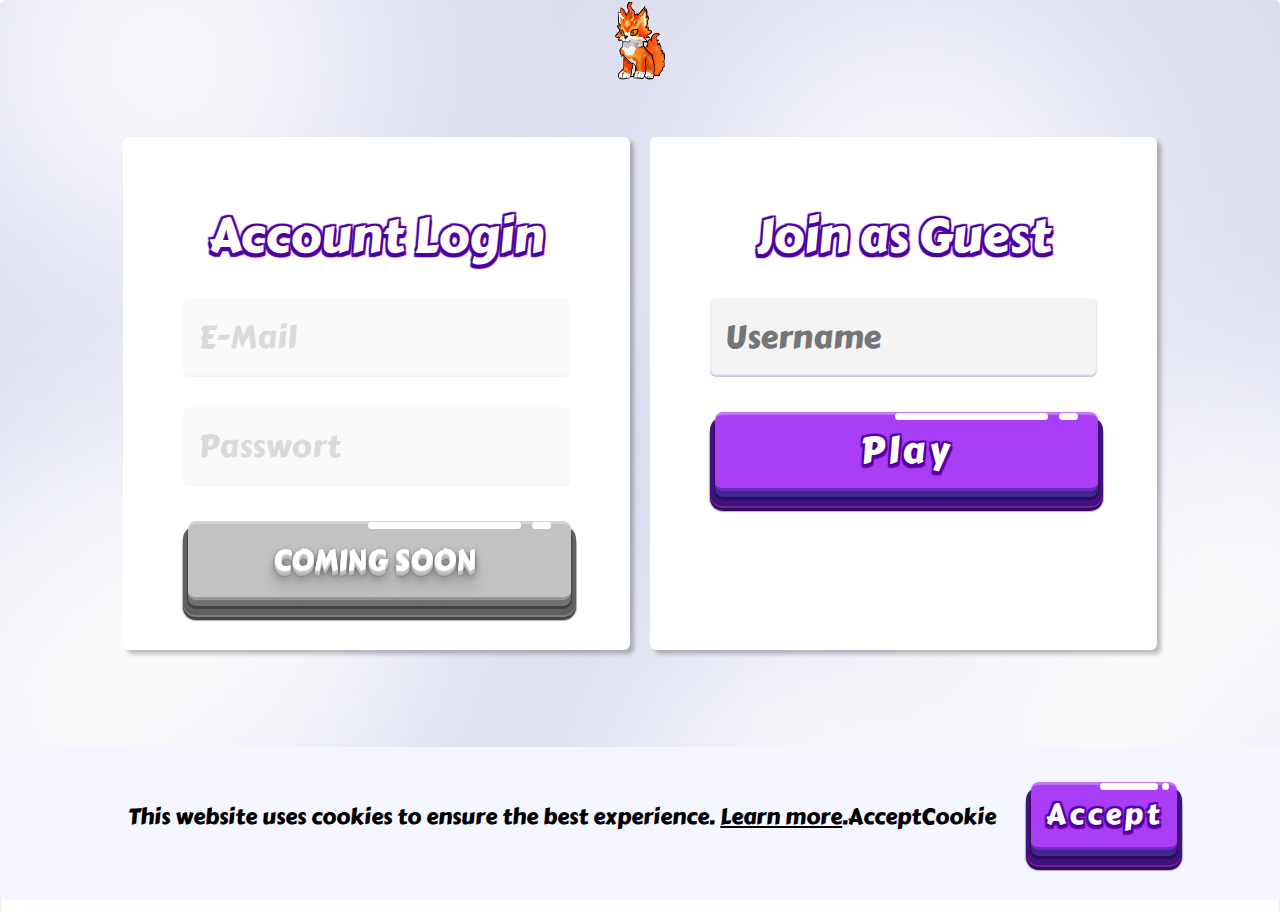
<file: index.html>
<!DOCTYPE html>
<html lang="en">

<head>
    <title>CatTD - Login</title>
    <meta charset="UTF-8" />
    <meta name="viewport" content="width=device-width, initial-scale=1.0" />
    <link rel="shortcut icon" href="src/img/icon.png" type="image/x-icon" />
    <link href="https://fonts.googleapis.com/css?family=Carter+One" rel="stylesheet" />
    <link rel="stylesheet" href="src/css/Styles.css" />

    <script type="application/javascript" src="src/js/cookies.js"></script>
    <script>
        if (getCookie('username') != null) {
            window.open("src/CatTD_lobby.html", "_self");
        }
    </script>
</head>

<body>
    <div id="outercontainer">
        <div id="innercontainer">
            <header>
                <a href="index.html"><img id="header-logo" src="src/img/icon.gif" /></a>
            </header>
            <div id="contentdiv">
                <div id="forms_div">
                    <div class="formdiv">
                        <div class="formtitle">Account Login</div>
                        <div>
                            <div id="coming-soon-overlay-text">COMING SOON</div>
                            <div>
                                <input class="input_deact" id="email" type="text" name="E-Mail" placeholder="E-Mail"
                                    disabled />
                            </div>
                            <div>
                                <input class="input_deact" id="password" type="password" name="Passwort"
                                    placeholder="Passwort" disabled />
                            </div>
                            <div>
                                <button class="game-button deact" id="formSubmit2">　</button>
                            </div>
                            <div class="error_messages"></div>
                        </div>
                    </div>
                    <div class="formdiv">
                        <div class="formtitle">Join as Guest</div>
                        <div>
                            <div>
                                <input id="username" type="text" name="name" placeholder="Username" />
                            </div>
                            <div>
                                <button class="game-button" id="formSubmit" onclick="playAsGuest()">
                                    Play
                                </button>
                            </div>
                            <div class="error_messages" id="error_message_guest"></div>
                        </div>
                        <!-- play as guest function-->
                        <script>
                            function playAsGuest() {
                                error_message_guest.innerHTML = ""
                                if (!checkCookieAcceptance()) {
                                    error_message_guest.innerHTML = "Accept cookies first"
                                } else {
                                    var username = document.getElementById("username").value;
                                    if (!username) {
                                        error_message_guest.innerHTML = "Add a Username"
                                    } else {
                                        setCookie("username", username)
                                        if (getCookie('username') != null) {
                                            window.open("src/CatTD_lobby.html", "_self");
                                        }
                                    }
                                }
                            }
                            document.getElementById("username").addEventListener("keyup", function (event) {
                                    if (event.key === "Enter") {
                                        playAsGuest()
                                    }
                                });
                        </script>
                    </div>
                </div>



                <!-- Cookie System -->
                <div id="cookiePopup">
                    This website uses cookies to ensure the best experience. <a href="src/ref/privacypolice.html">Learn
                        more</a>.AcceptCookie
                    <button class="game-button" onclick="acceptCookies()">Accept</button>
                </div>

                <script>
                    // Überprüfen, ob bereits akzeptiert wurde
                    function checkCookieAcceptance() {
                        var accepted = getCookie('cookiesAccepted');
                        if (accepted === 'true') {
                            document.getElementById('formSubmit').style.disabled = 'true';
                            return true
                        }
                    return false
                    }

                    // Akzeptieren und ausblenden
                    function acceptCookies() {
                        setCookie('cookiesAccepted', 'true');
                        setCookie("volume", 0.5)
                        document.getElementById('formSubmit').style.disabled = 'false';
                        document.getElementById('cookiePopup').style.display = 'none';
                    }

                    // Prüfen und Anzeigen des Popups
                    if (!checkCookieAcceptance()) {
                        document.getElementById('cookiePopup').style.display = 'block';
                    }
                </script>

            </div>
        </div>
    </div>
    <footer>
        <div>
            <a href="src/ref/imprint.html" class="footer_text">Imprint</a>
            <a href="src/ref/privacypolice.html" class="footer_text">Privacy Policy</a>
        </div>
        <div class="footer_text">© 2024</div>
    </footer>
</body>

</html>
</file>
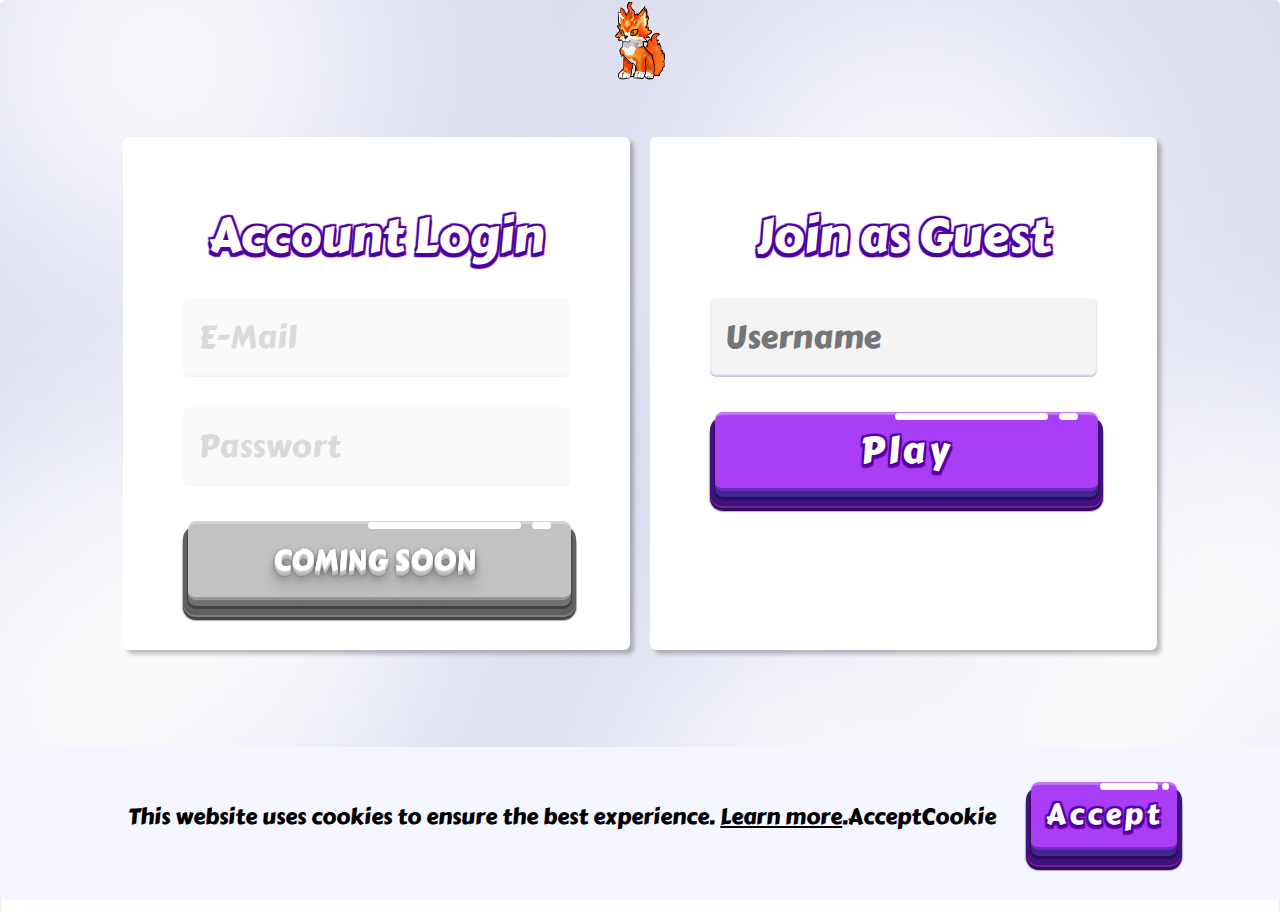
<file: CatTD.html>
<!DOCTYPE html>
<html lang="en">

<head>
    <title>CatTD - Login</title>
    <meta charset="UTF-8" />
    <meta name="viewport" content="width=device-width, initial-scale=1.0" />
    <link rel="shortcut icon" href="src/img/icon.png" type="image/x-icon" />
    <link href="https://fonts.googleapis.com/css?family=Carter+One" rel="stylesheet" />
    <link rel="stylesheet" href="src/css/Styles.css" />

    <script type="application/javascript" src="src/js/cookies.js"></script>
    <script>
        if (getCookie('username') != null) {
            window.open("src/CatTD_lobby.html", "_self");
        }
    </script>
</head>

<body>
    <div id="outercontainer">
        <div id="innercontainer">
            <header>
                <a href="index.html"><img id="header-logo" src="src/img/icon.gif" /></a>
            </header>
            <div id="contentdiv">
                <div id="forms_div">
                    <div class="formdiv">
                        <div class="formtitle">Account Login</div>
                        <div>
                            <div id="coming-soon-overlay-text">COMING SOON</div>
                            <div>
                                <input class="input_deact" id="email" type="text" name="E-Mail" placeholder="E-Mail"
                                    disabled />
                            </div>
                            <div>
                                <input class="input_deact" id="password" type="password" name="Passwort"
                                    placeholder="Passwort" disabled />
                            </div>
                            <div>
                                <button class="game-button deact" id="formSubmit2">　</button>
                            </div>
                            <div class="error_messages"></div>
                        </div>
                    </div>
                    <div class="formdiv">
                        <div class="formtitle">Join as Guest</div>
                        <div>
                            <div>
                                <input id="username" type="text" name="name" placeholder="Username" />
                            </div>
                            <div>
                                <button class="game-button" id="formSubmit" onclick="playAsGuest()">
                                    Play
                                </button>
                            </div>
                            <div class="error_messages" id="error_message_guest"></div>
                        </div>
                        <!-- play as guest function-->
                        <script>
                            function playAsGuest() {
                                error_message_guest.innerHTML = ""
                                if (!checkCookieAcceptance()) {
                                    error_message_guest.innerHTML = "Accept cookies first"
                                } else {
                                    var username = document.getElementById("username").value;
                                    if (!username) {
                                        error_message_guest.innerHTML = "Add a Username"
                                    } else {
                                        setCookie("username", username)
                                        if (getCookie('username') != null) {
                                            window.open("src/CatTD_lobby.html", "_self");
                                        }
                                    }
                                }
                            }
                            document.getElementById("username").addEventListener("keyup", function (event) {
                                    if (event.key === "Enter") {
                                        playAsGuest()
                                    }
                                });
                        </script>
                    </div>
                </div>



                <!-- Cookie System -->
                <div id="cookiePopup">
                    This website uses cookies to ensure the best experience. <a href="src/ref/privacypolice.html">Learn
                        more</a>.AcceptCookie
                    <button class="game-button" onclick="acceptCookies()">Accept</button>
                </div>

                <script>
                    // Überprüfen, ob bereits akzeptiert wurde
                    function checkCookieAcceptance() {
                        var accepted = getCookie('cookiesAccepted');
                        if (accepted === 'true') {
                            document.getElementById('formSubmit').style.disabled = 'true';
                            return true
                        }
                        return false
                    }

                    // Akzeptieren und ausblenden
                    function acceptCookies() {
                        setCookie('cookiesAccepted', 'true');
                        setCookie("volume", 0.5)
                        document.getElementById('formSubmit').style.disabled = 'false';
                        document.getElementById('cookiePopup').style.display = 'none';
                    }

                    // Prüfen und Anzeigen des Popups
                    if (!checkCookieAcceptance()) {
                        document.getElementById('cookiePopup').style.display = 'block';
                    }
                </script>

            </div>
        </div>
    </div>
    <footer>
        <div>
            <a href="src/ref/imprint.html" class="footer_text">Imprint</a>
            <a href="src/ref/privacypolice.html" class="footer_text">Privacy Policy</a>
        </div>
        <div class="footer_text">© 2024</div>
    </footer>
</body>

</html>
</file>
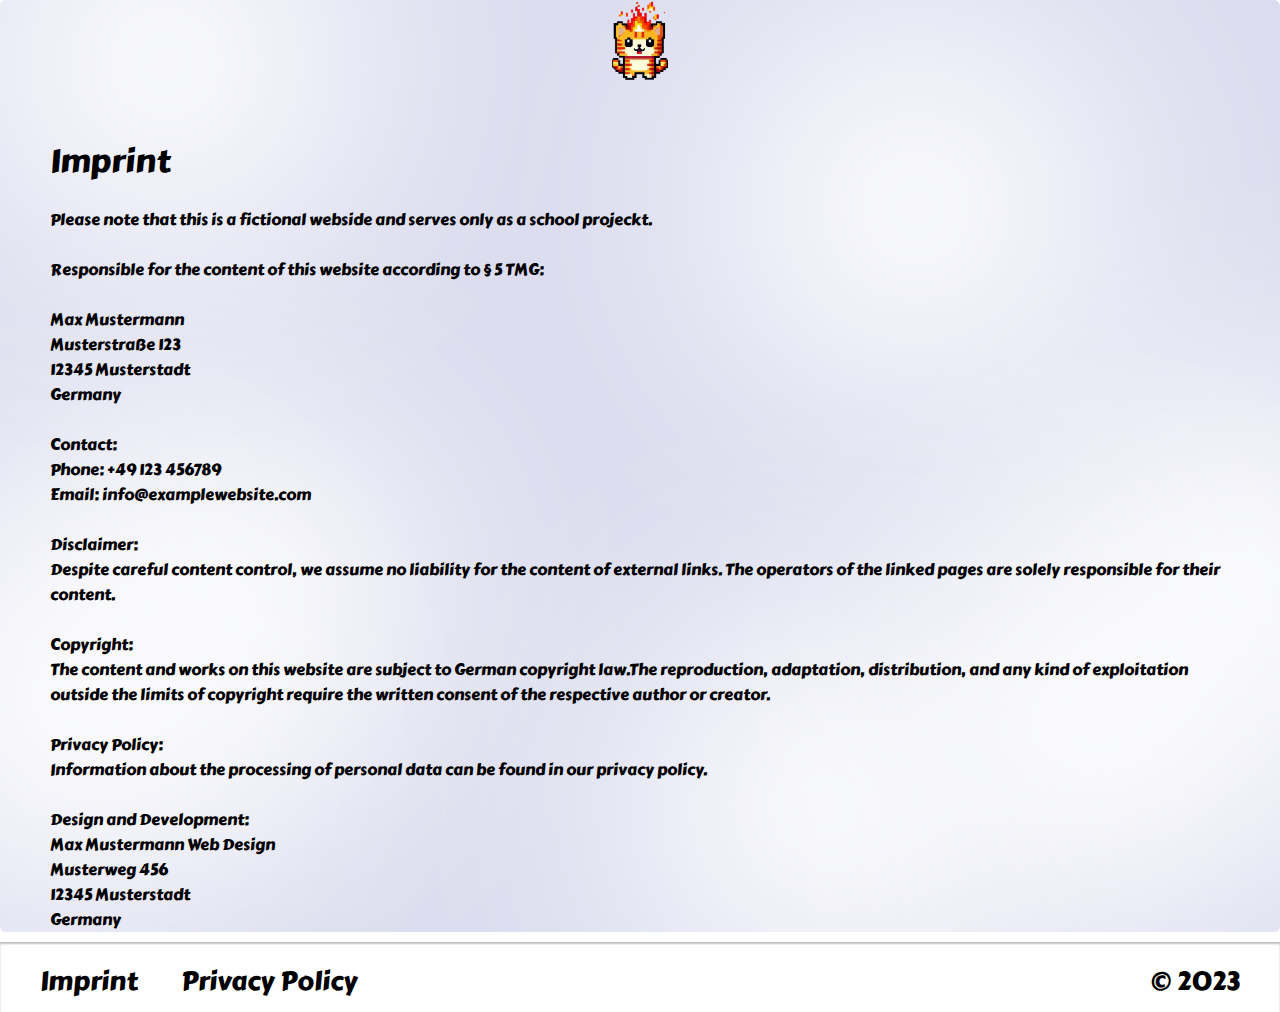
<file: src/ref/imprint.html>
<!DOCTYPE html>
<html lang="en">

<head>
    <title>CatTD - Imprint</title>
    <meta charset="UTF-8" />
    <meta name="viewport" content="width=device-width, initial-scale=1.0" />
    <link rel="shortcut icon" href="img/icon.png" type="image/x-icon" />
    <link href="https://fonts.googleapis.com/css?family=Carter+One" rel="stylesheet" />
    <link rel="stylesheet" href="../css/Styles.css" />
</head>

<body>
    <div id="outercontainer">
        <div id="content">
            <header>
                <a href="../../index.html"><img id="header-logo" src="../img/icon.png"></a>
            </header>
            <div id="body" style="margin: 50px;">
                <h1>Imprint</h1>
                Please note that this is a fictional webside and serves only as a school projeckt.<br />
                <br />
                Responsible for the content of this website according to § 5 TMG:<br />
                <br />
                Max Mustermann<br />
                Musterstraße 123<br />
                12345 Musterstadt<br />
                Germany<br />
                <br />
                Contact:<br />
                Phone: +49 123 456789<br />
                Email: info@examplewebsite.com<br />
                <br />
                Disclaimer:<br />
                Despite careful content control, we assume no liability for the content of external links. The operators
                of the
                linked pages are solely responsible for their content.<br />
                <br />
                Copyright:<br />
                The content and works on this website are subject to German copyright law.The reproduction, adaptation,
                distribution, and any kind of exploitation outside the limits of copyright require the written consent
                of the
                respective author or creator.<br />
                <br />
                Privacy Policy:<br />
                Information about the processing of personal data can be found in our privacy policy.<br />
                <br />
                Design and Development:<br />
                Max Mustermann Web Design<br />
                Musterweg 456<br />
                12345 Musterstadt<br />
                Germany<br />
            </div>
        </div>
    </div>
    <footer>
        <div>
            <a href="imprint.html" class="footer_text">Imprint</a>
            <a href="privacypolice.html" class="footer_text">Privacy Policy</a>
        </div>
        <div class="footer_text">
            © 2023
        </div>

    </footer>
</body>

</html>
</file>
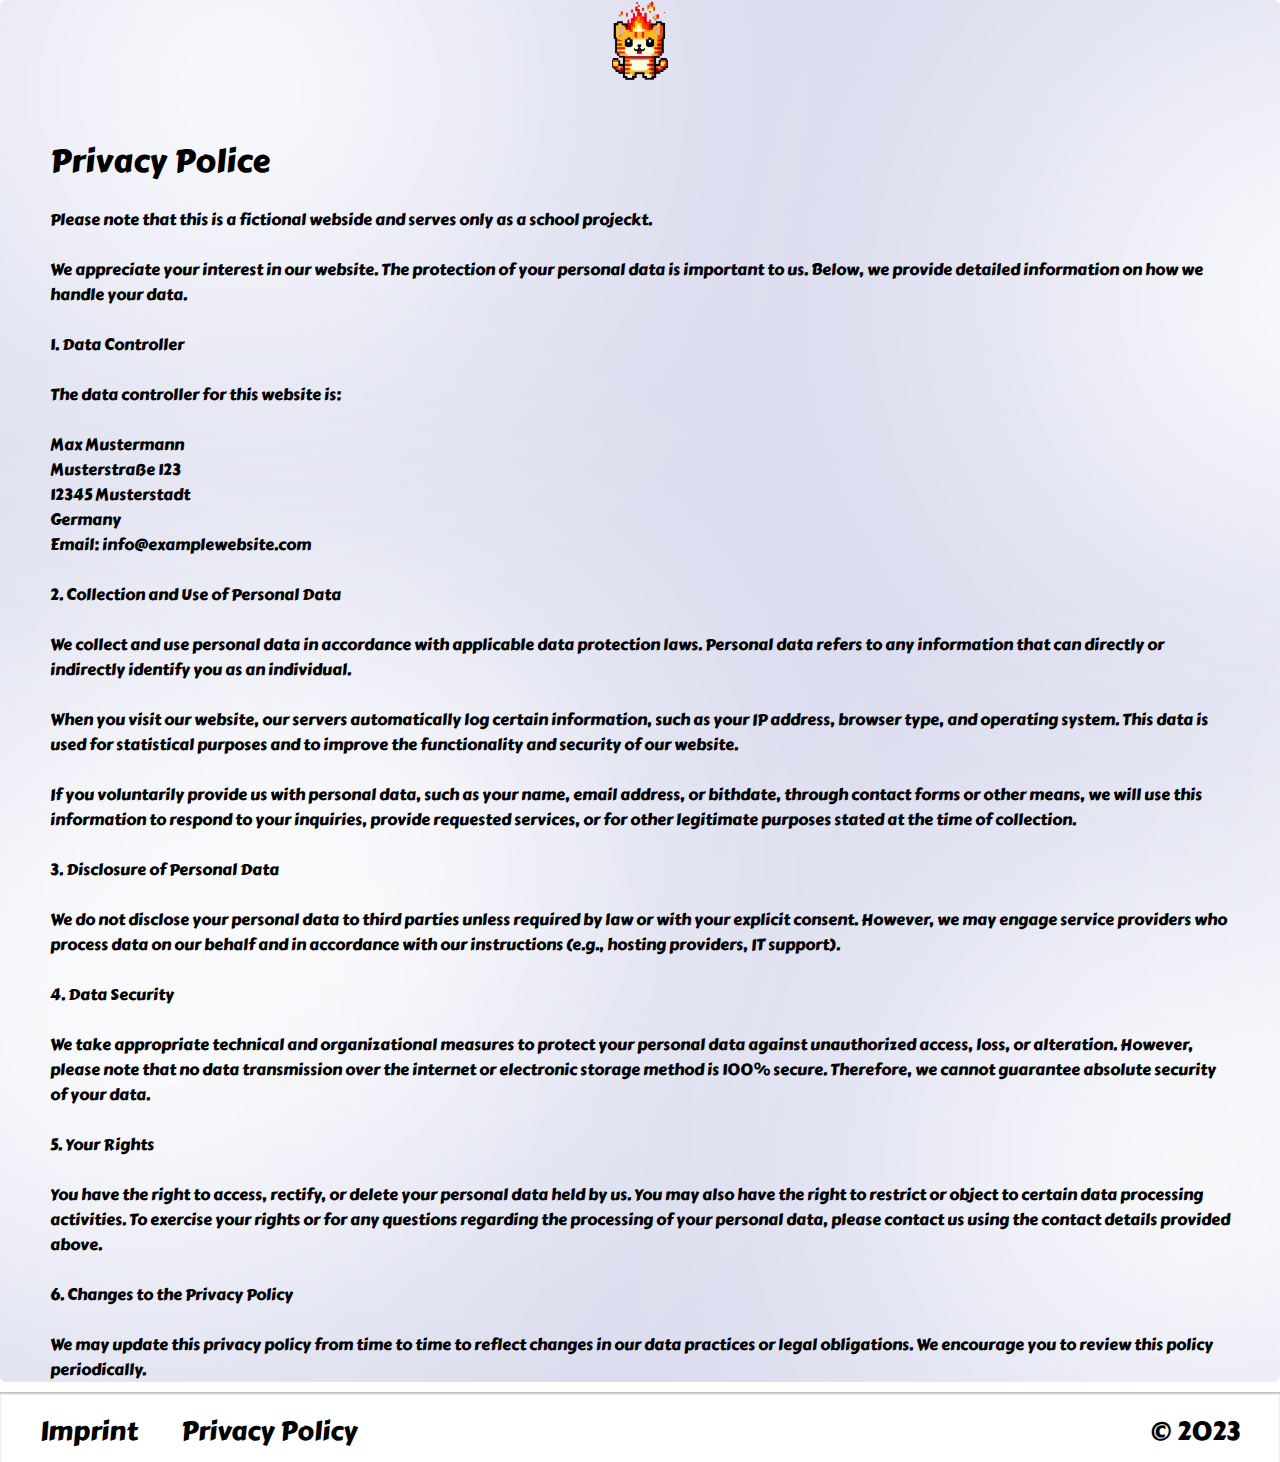
<file: src/ref/privacypolice.html>
<!DOCTYPE html>
<html lang="en">

<head>
    <title>CatTD - Privacy Police</title>
    <meta charset="UTF-8" />
    <meta name="viewport" content="width=device-width, initial-scale=1.0" />
    <link rel="shortcut icon" href="img/icon.png" type="image/x-icon" />
    <link href="https://fonts.googleapis.com/css?family=Carter+One" rel="stylesheet" />
    <link rel="stylesheet" href="../css/Styles.css" />
</head>
<body>
    <div id="outercontainer">
        <div id="content">
            <header>
                <a href="../../index.html"><img id="header-logo" src="../img/icon.png"></a>
            </header>
            <div id="body" style="margin: 50px;" >
                <h1>Privacy Police</h1>
                Please note that this is a fictional webside and serves only as a school projeckt.<br /><br />
                We appreciate your interest in our website. The protection of your personal data is important to us.
                Below,
                we
                provide detailed information on how we handle your data.<br />
                <br />
                1. Data Controller<br />
                <br />
                The data controller for this website is:<br />
                <br />
                Max Mustermann<br />
                Musterstraße 123<br />
                12345 Musterstadt<br />
                Germany<br />
                Email: info@examplewebsite.com<br />
                <br />
                2. Collection and Use of Personal Data<br />
                <br />
                We collect and use personal data in accordance with applicable data protection laws. Personal data
                refers to
                any
                information that can directly or indirectly identify you as an individual.<br />
                <br />
                When you visit our website, our servers automatically log certain information, such as your IP address,
                browser
                type, and operating system. This data is used for statistical purposes and to improve the functionality
                and
                security
                of our website.<br />
                <br />
                If you voluntarily provide us with personal data, such as your name, email address, or bithdate, through
                contact
                forms or other means, we will use this information to respond to your inquiries, provide requested
                services,
                or
                for
                other legitimate purposes stated at the time of collection.<br />
                <br />
                3. Disclosure of Personal Data<br />
                <br />
                We do not disclose your personal data to third parties unless required by law or with your explicit
                consent.
                However, we may engage service providers who process data on our behalf and in accordance with our
                instructions
                (e.g., hosting providers, IT support).<br />
                <br />
                4. Data Security<br />
                <br />
                We take appropriate technical and organizational measures to protect your personal data against
                unauthorized
                access,
                loss, or alteration. However, please note that no data transmission over the internet or electronic
                storage
                method
                is 100% secure. Therefore, we cannot guarantee absolute security of your data.<br />
                <br />
                5. Your Rights<br />
                <br />
                You have the right to access, rectify, or delete your personal data held by us. You may also have the
                right
                to
                restrict or object to certain data processing activities. To exercise your rights or for any questions
                regarding
                the
                processing of your personal data, please contact us using the contact details provided above.<br />
                <br />
                6. Changes to the Privacy Policy<br />
                <br />
                We may update this privacy policy from time to time to reflect changes in our data practices or legal
                obligations.
                We encourage you to review this policy periodically.<br />
            </div>
        </div>
    </div>

    <footer>
        <div>
            <a href="imprint.html" class="footer_text">Imprint</a>
            <a href="privacypolice.html" class="footer_text">Privacy Policy</a>
        </div>
        <div class="footer_text">
            © 2023
        </div>

    </footer>
</body>

</html>
</file>
<file: src/css/Styles.css>
/*var*/
:root {
    --accent_color: #4e00a2;
    --accent_color_deact: rgba(28, 114, 226, 0.226);
    --background_color: #dbddef;
    --warn_color: #ff3c3c;
    --popup_color: #f5f6ff;
    --input_background: #F4F4F4;
    --input_background_deact: #f4f4f470;
}

/*styles*/
* {
    font-family: 'Carter One', sans-serif;
    font-weight: 400;
    font-style: normal;
    color: #000000;
    border-radius: 6px;
    user-select: none;
}

/*body framework*/
body {
    margin: 0;
    padding: 0;
    background-size: 100%;
    background-repeat: no-repeat;
    overflow-x: hidden;
    height: 100%;
}

#ingameBody{
    overflow-y: hidden;
}

html {
    margin: 0;
    padding: 0;
    height: 100%;
}

#outercontainer {
    background-color: var(--background_color);
    min-height: 98%;
    background-size: cover;
    background-repeat: no-repeat;
    background-image: url("../img/background.png");

}

#innercontainer {
    overflow: auto;
}

#contentdiv {
    display: grid;
    justify-content: center;
}

header {
    margin-bottom: 40px;
    display: flex;
    justify-content: center;
    align-items: center;
    margin-top: 0px;
}
#inGameHader {
    margin-bottom: 20px;
}

footer {
    display: flex;
    justify-content: space-between;
    position: relative;
    height: 30px;
    margin-top: -40px;
    border-radius: 0;
    background-color: white;
    box-shadow: inset 0px 2px 2px rgba(0, 0, 0, 0.25);
    clear: both;
    padding: 20px;
}

.footer_text {
    font-size: 160%;
    color: black;
    margin-left: 20px;
    margin-right: 20px;
    text-decoration: none;
    transition: box-shadow 0.3s;
}

.footer_text:hover {
    text-shadow: 4px 4px 4px rgba(0, 0, 0, 0.25);
}

#musicControls {
    right: 5px;
    top: 5px;
    position: fixed;
}

#musicControlsPlayPause{
    width: 50px;
    height: 50px;
}

#musicControlsPlayPause i{
    top: 8px;
    right: 12px;
    position: absolute;
    font-size: 80%;
    color: white;
}

#musicControlsvolumeicon{
    position: absolute;
    top: 35px;
    right: 200px;
    font-size: 200%;
    color: var(--accent_color);
}

#musicControlsValume{
    position: absolute;
    top: 20px;
    right: 80px;
    width: 100px;
    background-color: transparent;
}

input[type=range] {
    height: 40px;
    -webkit-appearance: none;
    margin: 10px 0;
    width: 100%;
  }
  input[type=range]:focus {
    outline: none;
  }
  input[type=range]::-webkit-slider-runnable-track {
    width: 100%;
    height: 10px;
    cursor: pointer;
    animate: 0.2s;
    box-shadow: 1px 1px 1px #000000;
    background: var(--accent_color);
    border-radius: 5px;
    border: 1px solid #000000;
  }
  input[type=range]::-webkit-slider-thumb {
    box-shadow: 1px 1px 1px #000000;
    border: 1px solid #000000;
    height: 32px;
    width: 15px;
    border-radius: 5px;
    background: #FFFFFF;
    cursor: pointer;
    -webkit-appearance: none;
    margin-top: -12px;
  }
  input[type=range]:focus::-webkit-slider-runnable-track {
    background: var(--accent_color);
  }
  input[type=range]::-moz-range-track {
    width: 100%;
    height: 10px;
    cursor: pointer;
    animate: 0.2s;
    box-shadow: 1px 1px 1px #000000;
    background: var(--accent_color);
    border-radius: 5px;
    border: 1px solid #000000;
  }
  input[type=range]::-moz-range-thumb {
    box-shadow: 1px 1px 1px #000000;
    border: 1px solid #000000;
    height: 32px;
    width: 15px;
    border-radius: 5px;
    background: #FFFFFF;
    cursor: pointer;
  }
  input[type=range]::-ms-track {
    width: 100%;
    height: 10px;
    cursor: pointer;
    animate: 0.2s;
    background: transparent;
    border-color: transparent;
    color: transparent;
  }
  input[type=range]::-ms-fill-lower {
    background: var(--accent_color);
    border: 1px solid #000000;
    border-radius: 10px;
    box-shadow: 1px 1px 1px #000000;
  }
  input[type=range]::-ms-fill-upper {
    background: var(--accent_color);
    border: 1px solid #000000;
    border-radius: 10px;
    box-shadow: 1px 1px 1px #000000;
  }
  input[type=range]::-ms-thumb {
    margin-top: 1px;
    box-shadow: 1px 1px 1px #000000;
    border: 1px solid #000000;
    height: 32px;
    width: 15px;
    border-radius: 5px;
    background: #FFFFFF;
    cursor: pointer;
  }
  input[type=range]:focus::-ms-fill-lower {
    background: var(--accent_color);
  }
  input[type=range]:focus::-ms-fill-upper {
    background: var(--accent_color);
  }
  

  

/*classes & goups*/
.error_messages {
    color: var(--warn_color);
}
#forms_div{
    display: flex;
    flex-wrap: wrap;

}

.formdiv {
    background-color: white;
    margin: 10px;
    padding: 60px 50px;
    border: none;
    padding-bottom: 20px;
    box-shadow: 4px 4px 4px rgba(0, 0, 0, 0.25);
}

.formtitle {
    text-shadow: 2px 2px 1px var(--accent_color), -2px 2px 1px var(--accent_color), 2px -2px 1px var(--accent_color), -2px -2px 1px var(--accent_color), 0px 2px 1px var(--accent_color), 0px -2px 1px var(--accent_color), 0px 4px 1px var(--accent_color), 2px 4px 1px var(--accent_color), -2px 4px 1px var(--accent_color);
    margin: 2px;
    color: white;
    text-align: center;
    margin-bottom: 15px;
    font-size: 300%
}


#formSubmit{
    width: 94%;
}
#formSubmit2{
    width: 94%;
}
input {
    font-size: 200%;
    padding: 15px;
    background-color: var(--input_background);
    border: none;
    margin: 10px;
    margin-bottom: 20px;
    box-shadow: inset 0px -2px 2px #4e00a236;
    user-select: None;
    transition: box-shadow 0.3s;
}

input:focus {
    outline: none;
    box-shadow: inset 0px -3px 2px #4e00a236;
}

.input_deact {
    background-color: var(--input_background_deact);
    box-shadow: inset 0px -2px 2px rgba(0, 0, 0, 0.022)
}

.input_deact::placeholder {
    color: rgba(0, 0, 0, 0.123);
}

input[type="range"]{
    box-shadow: none;
    padding: 0;
}


/*fance buttons*/
.game-button {
    position: relative;
    top: 0;
    cursor: pointer;
    text-decoration: none !important;
    outline: none !important;
    font-family: 'Carter One', sans-serif;
    font-size: 230%;
    line-height: 1.5em;
    letter-spacing: .1em;
    text-shadow: 2px 2px 1px #4e00a2, -2px 2px 1px #4e00a2, 2px -2px 1px #4e00a2, -2px -2px 1px #4e00a2, 0px 2px 1px #4e00a2, 0px -2px 1px #4e00a2, 0px 4px 1px #6f00a2, 2px 4px 1px #6f00a2, -2px 4px 1px #6f00a2;
    border: none;
    margin: 15px 15px 30px;
    background: repeating-linear-gradient(45deg, #aa3ef7, #aa3ef7 5px, #aa3ef7 5px, #aa3ef7 10px);
    border-bottom: 3px solid rgba(59, 16, 146, 0.5);
    border-top: 3px solid rgba(255, 255, 255, .3);
    color: #fff !important;
    border-radius: 8px;
    padding: 8px 15px 10px;
    box-shadow: 0 6px 0 #3f2691, 0 8px 1px 1px rgba(0, 0, 0, .3), 0 10px 0 5px #40127d, 0 12px 0 5px #781a9a, 0 15px 0 5px #300c5e, 0 15px 1px 6px rgba(0, 0, 0, .3);
}

.game-button:active {
    top: 2px;
    box-shadow: 0 4px 0 #2a2691, 0 6px 1px 1px rgba(0, 0, 0, .3), 0 8px 0 5px #40127d, 0 10px 0 5px #451a9a, 0 13px 0 5px #1f0c5e, 0 13px 1px 6px rgba(0, 0, 0, .3);
}

.game-button::before {
    content: '';
    height: 10%;
    position: absolute;
    width: 40%;
    background: #fff;
    right: 13%;
    top: -3%;
    border-radius: 99px;
}

.game-button::after {
    content: '';
    height: 10%;
    position: absolute;
    width: 5%;
    background: #fff;
    right: 5%;
    top: -3%;
    border-radius: 99px;
}

.game-button.blue {
    background: repeating-linear-gradient(45deg, #3ebbf7, #3ebbf7 5px, #45b1f4 5px, #45b1f4 10px);
    box-shadow: 0 6px 0 #266b91, 0 8px 1px 1px rgba(0, 0, 0, .3), 0 10px 0 5px #12517d, 0 12px 0 5px #1a6b9a, 0 15px 0 5px #0c405e, 0 15px 1px 6px rgba(0, 0, 0, .3);
    border-bottom: 3px solid rgba(16, 91, 146, 0.5);
    text-shadow: 2px 2px 1px #0066a2, -2px 2px 1px #0066a2, 2px -2px 1px #0066a2, -2px -2px 1px #0066a2, 0px 2px 1px #0066a2, 0px -2px 1px #0066a2, 0px 4px 1px #004a87, 2px 4px 1px #004a87, -2px 4px 1px #004a87;
}

.game-button.blue:active {
    top: 2px;
    box-shadow: 0 4px 0 #266b91, 0 6px 1px 1px rgba(0, 0, 0, .3), 0 8px 0 5px #12517d, 0 10px 0 5px #1a6b9a, 0 13px 0 5px #0c405e, 0 13px 1px 6px rgba(0, 0, 0, .3);
}

.game-button.red {
    background: repeating-linear-gradient(45deg, #ff4f4c, #ff4f4c 5px, #ff4643 5px, #ff4643 10px);
    box-shadow: 0 6px 0 #ae2725, 0 8px 1px 1px rgba(0, 0, 0, .3), 0 10px 0 5px #831614, 0 12px 0 5px #a33634, 0 15px 0 5px #631716, 0 15px 1px 6px rgba(0, 0, 0, .3);
    border-bottom: 3px solid rgba(160, 25, 23, 0.5);
    text-shadow: 2px 2px 1px #d72d21, -2px 2px 1px #d72d21, 2px -2px 1px #d72d21, -2px -2px 1px #d72d21, 0px 2px 1px #d72d21, 0px -2px 1px #d72d21, 0px 4px 1px #930704, 2px 4px 1px #930704, -2px 4px 1px #930704;
}

.game-button.red:active {
    top: 2px;
    box-shadow: 0 4px 0 #ae2725, 0 6px 1px 1px rgba(0, 0, 0, .3), 0 8px 0 5px #831614, 0 10px 0 5px #a33634, 0 13px 0 5px #631716, 0 13px 1px 6px rgba(0, 0, 0, .3);
}

.game-button.green {
    background: repeating-linear-gradient(45deg, #54d440, #54d440 5px, #52cc3f 5px, #52cc3f 10px);
    box-shadow: 0 6px 0 #348628, 0 8px 1px 1px rgba(0, 0, 0, .3), 0 10px 0 5px #2a6d20, 0 12px 0 5px #39822e, 0 15px 0 5px #1d4c16, 0 15px 1px 6px rgba(0, 0, 0, .3);
    border-bottom: 3px solid rgba(40, 117, 29, 0.5);
    text-shadow: 2px 2px 1px #348628, -2px 2px 1px #348628, 2px -2px 1px #348628, -2px -2px 1px #348628, 0px 2px 1px #348628, 0px -2px 1px #348628, 0px 4px 1px #1d4c16, 2px 4px 1px #1d4c16, -2px 4px 1px #1d4c16;
}

.game-button.green:active {
    top: 2px;
    box-shadow: 0 4px 0 #348628, 0 6px 1px 1px rgba(0, 0, 0, .3), 0 8px 0 5px #2a6d20, 0 10px 0 5px #39822e, 0 13px 0 5px #1d4c16, 0 13px 1px 6px rgba(0, 0, 0, .3);
}

.game-button.deact {
    background: repeating-linear-gradient(45deg, #c2c2c2, #c2c2c2 5px, #c2c2c2 5px, #c2c2c2 10px);
    box-shadow: 0 6px 0 #727272, 0 8px 1px 1px rgba(0, 0, 0, .3), 0 10px 0 5px #606060, 0 12px 0 5px #7f7f7f, 0 15px 0 5px #464646, 0 15px 1px 6px rgba(0, 0, 0, .3);
    border-bottom: 3px solid rgba(108, 108, 108, 0.5);
    text-shadow: 2px 2px 1px #707070, -2px 2px 1px #818181, 2px -2px 1px #c2c2c2, -2px -2px 1px #c2c2c2, 0px 2px 1px #c2c2c2, 0px -2px 1px #c2c2c2, 0px 4px 1px #c2c2c2, 2px 4px 1px #c2c2c2, -2px 4px 1px #c2c2c2;
}

.game-button.deact:active {
    top: 0px;
}

.game-button.icon{
    width: 80px;
    height: 80px;
}

.game-button.iconActive{
    width: 80px;
    height: 80px;
    top: 2px;
    box-shadow: 0 4px 0 #2a2691, 0 6px 1px 1px rgba(0, 0, 0, .3), 0 8px 0 5px #40127d, 0 10px 0 5px #451a9a, 0 13px 0 5px #1f0c5e, 0 13px 1px 6px rgba(0, 0, 0, .3);
}


/*individual adjustments*/
#error_message_guest {
    width: 94%;
    text-align: center;
}


#header-logo {
    margin: 0;
    cursor: pointer;
    height: 80px;
    width: auto;
}

#coming-soon-overlay-text {
    font-size: 180%;
    color: green;
    padding: 250px 100px;
    position: absolute;
    z-index: 10000;
    color: #FFFFFF;
    text-shadow: 0 1px 0 #CCCCCC, 0 2px 0 #c9c9c9, 0 3px 0 #bbb, 0 4px 0 #b9b9b9, 0 5px 0 #aaa, 0 6px 1px rgba(0,0,0,.1), 0 0 5px rgba(0,0,0,.1), 0 1px 3px rgba(0,0,0,.3), 0 3px 5px rgba(0,0,0,.2), 0 5px 10px rgba(0,0,0,.25), 0 10px 10px rgba(0,0,0,.2), 0 20px 20px rgba(0,0,0,.15);
}

#submitLogin {
    background-color: var(--accent_color_deact);
}

#error_message {
    margin: 10px;
    color: var(--warn_color);
}

#cookiePopup {
    font-size: 140%;
    position: fixed;
    bottom: 0;
    left: 0;
    width: 100%;
    background-color: var(--popup_color);
    padding: 20px;
    text-align: center;
    z-index: 1000;
    display: none;
}

#cookiePopup button {
    font-size: 130%;
    margin-left: 30px ;
}

#logoutButton {
    border: none;
    background: none;
    margin-right: 10px;
}

#canvas {
    margin-bottom: 0px;
}

#gameover {
    background-color: rgba(0, 0, 0, 0.74);
    position: absolute;
    top: 0px;
    bottom: 0px;
    left: 0px;
    right: 0px;
    display: none;
    align-items: center;
    justify-content: center;
    font-size: 300%;
    color: white;
}

#hearts {
    position: absolute;
    top: 12px;
    right: 65px;
    font-size: 250%;
    color: white;
    text-shadow: 1px 1px 2px black, 0 0 1em black, 0 0 0.2em black;
}

#heartsIcon {
    position: absolute;
    font-size: 250%;
    top: 16px;
    right: 20px;
    color: #ff3c3c;
    text-shadow: 1px 1px 2px black, 0 0 1em black, 0 0 0.2em black;
}

#coins {
    position: absolute;
    top: 12px;
    right: 181px;
    font-size: 250%;
    color: white;
    text-shadow: 1px 1px 2px black, 0 0 1em black, 0 0 0.2em black;
}

#coinsIcon {
    position: absolute;
    font-size: 250%;
    top: 16px;
    right: 128px;
    color: gold;
    text-shadow: 1px 1px 2px black, 0 0 1em black, 0 0 0.2em black;
}

#lobby_header { 
    text-shadow: 2px 2px 1px var(--accent_color), -2px 2px 1px var(--accent_color), 2px -2px 1px var(--accent_color), -2px -2px 1px var(--accent_color), 0px 2px 1px var(--accent_color), 0px -2px 1px var(--accent_color), 0px 4px 1px var(--accent_color), 2px 4px 1px var(--accent_color), -2px 4px 1px var(--accent_color);
    color: white;
    display: flex;
    align-items: center;
    justify-content: center;
    font-size: 300%;
    align-items: center;
    justify-content: center;
    margin-bottom: 10px;
}

#leaderbord_header { 
    text-shadow: 2px 2px 1px var(--accent_color), -2px 2px 1px var(--accent_color), 2px -2px 1px var(--accent_color), -2px -2px 1px var(--accent_color), 0px 2px 1px var(--accent_color), 0px -2px 1px var(--accent_color), 0px 4px 1px var(--accent_color), 2px 4px 1px var(--accent_color), -2px 4px 1px var(--accent_color);
    color: white;
    display: flex;
    align-items: center;
    justify-content: center;
    margin-top: 50px;
    font-size: 200%;
    align-items: center;
    justify-content: center;
    margin-bottom: 10px;
}

.leaderboardcolumn{
    display: flex;
    justify-content: space-between;
    background-color: #aa3ef7;
    color: white;
    padding: 1rem;
    margin-bottom: 2rem;
    box-shadow: 0px 8px 0px 5px var(--accent_color);
    font-size: 130%;
}
#leaderboard{
 margin: 3rem;
 margin-bottom: 5rem;
}

#mapChoose {
    display: flex;
    margin-bottom: 20px;
}

#left{
    margin-top: 200px;
    height: 80px;
    width: 80px;
}

#right{
    
    margin-top: 200px;
    height: 80px;
    width: 80px;
}

#playButton{
    padding-left: 80px;
    padding-right: 80px;
}

#playbuttonDiv{
    display: flex;
    justify-content: center;
}

#towerCooser{
    margin-left: 15px;
    width: 315px;
    display: flex;
    justify-content: space-around;
    background-color: #aa3ef7;
    flex-wrap: wrap;
}

.towerCooserTower{
    display: grid;
    justify-content: center;
    width: 150px;
    margin: 2px;
    font-size: larger;
    background-color: transparent;
    border: rgba(0, 0, 0, 0.316);
    border-style: solid;
    color: white;
}

.towerCooserTowerActive{
    display: grid;
    justify-content: center;
    width: 150px;
    margin: 2px;
    font-size: larger;
    border-color: white;
    background-color: rgba(255, 255, 255, 0.259);
    border-style: solid;
    color: white;
}
</file>
